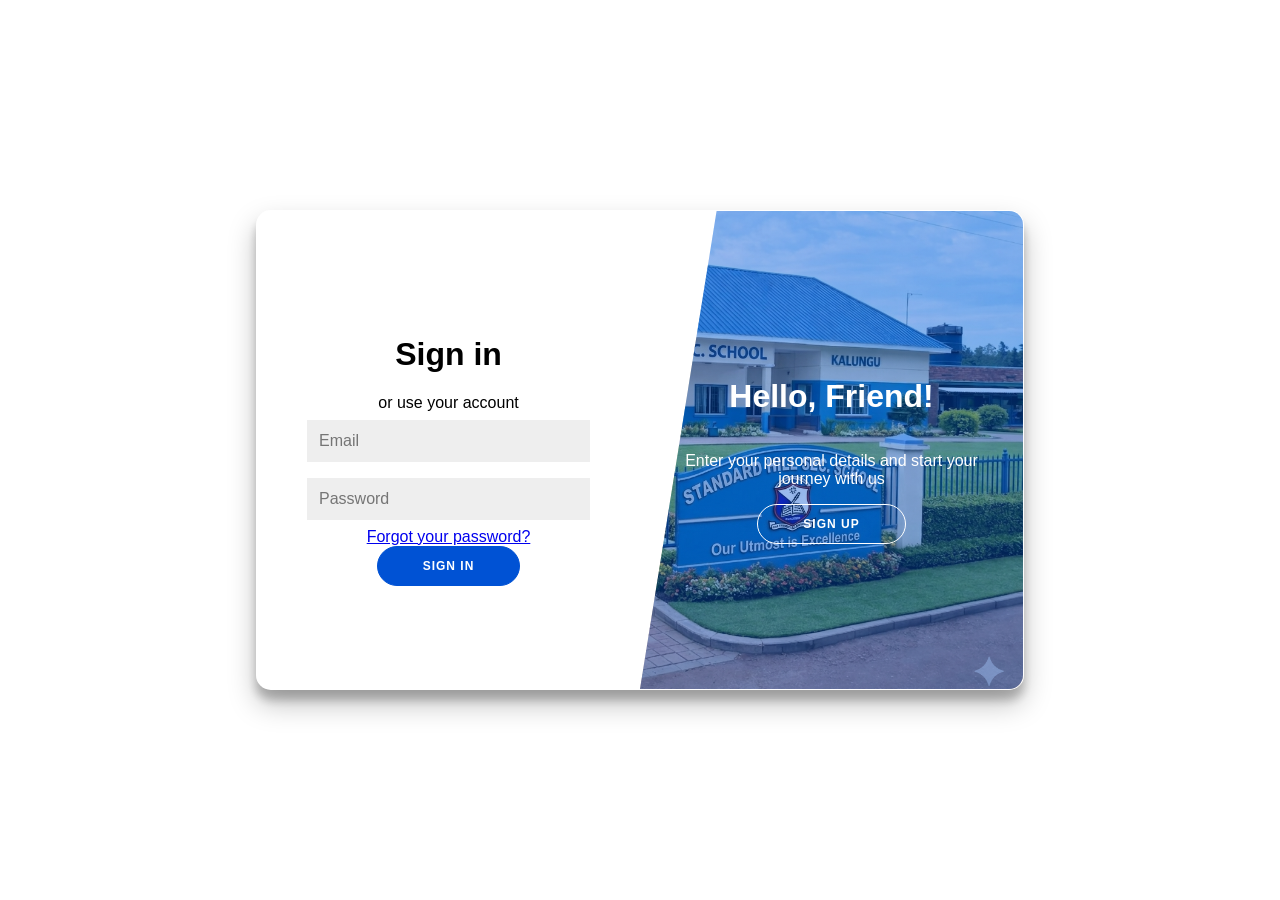
<file: index.html>
<!DOCTYPE html>
<html lang="en">
<head>
    <meta charset="UTF-8">
    <meta name="viewport" content="width=device-width, initial-scale=1.0">
    <title>Standard Hill Kalungu</title>
    <link rel="stylesheet" href="form.css">
    <script src="Login.js" defer></script>
</head>
<body>

    <div class="container" id="container">
        
        <div class="form-container sign-up-container">
            <form action="#">
                <h1>Create Account</h1>
                <div class="social-container">
                    </div>
                <span>or use your email for registration</span>
                <input type="text" placeholder="Name" />
                <input type="email" placeholder="Email" />
                <input type="password" placeholder="Password" />
                <button type="button">Sign Up</button>
            </form>
        </div>

        <div class="form-container sign-in-container">
            <form action="#">
                <h1>Sign in</h1>
                <div class="social-container">
                    </div>
                <span>or use your account</span>
                <input type="email" placeholder="Email" />
                <input type="password" placeholder="Password" />
                <a href="#">Forgot your password?</a>
                <a href="loading.html" class="button-link"><button type="button">Sign In</button></a>
            </form>
        </div>

        <div class="overlay-container">
            <div class="overlay">
                <div class="overlay-panel overlay-left">
                    <h1>Welcome Back!</h1>
                    <p>To keep connected with us please login with your personal info</p>
                    <p class="mobile-only">Already have an account? <span onclick="document.getElementById('container').classList.remove('active')">Sign In</span></p>
                    <button class="ghost" id="login">
                <a href="loading.html" ><button type="button">Sign In</button></a>
                    </button>

                </div>
                
                <div class="overlay-panel overlay-right">
                    <h1>Hello, Friend!</h1>
                    <p>Enter your personal details and start your journey with us</p>
                    <button class="ghost" id="register">Sign Up</button>
                    <p class="mobile-only">Don't have an account? <span onclick="document.getElementById('container').classList.add('active')">Sign Up</span></p>
                </div>
            </div>
        </div>

    </div>



</body>
</html>
</file>
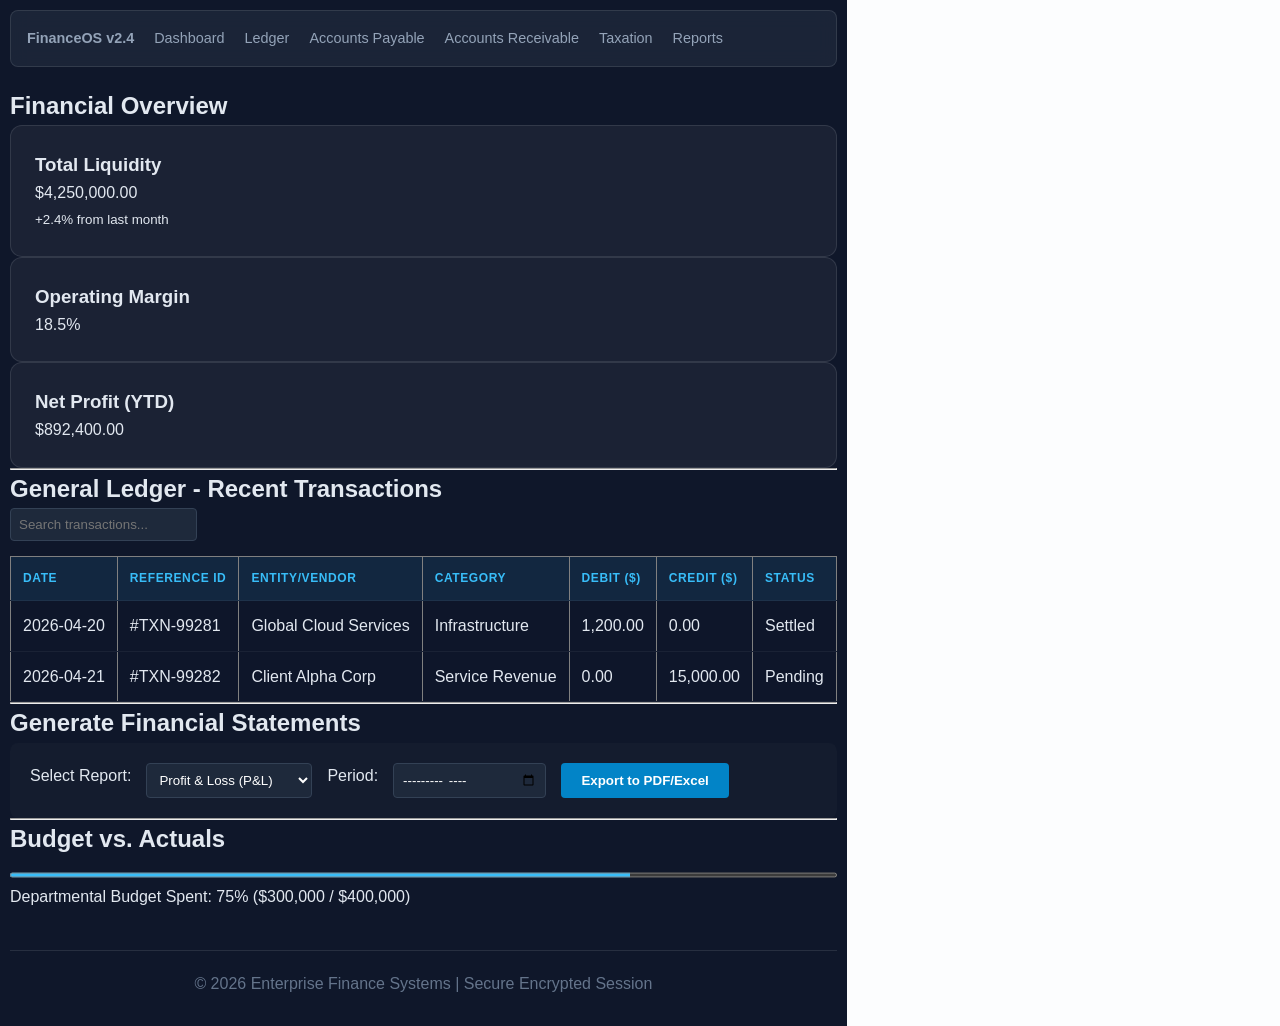
<file: finance.html>
<!DOCTYPE html>
<html lang="en">
<head>
    <meta charset="UTF-8">
    <meta name="viewport" content="width=device-width, initial-scale=1.0">
    <title>Corporate Finance Management System</title>
    <link rel="stylesheet" href="Style.css">
    <script src="Finance.js" defer></script>
</head>
<body>


<div id="finance-system">
    <header class="fin-header">
        
    <header>
        <nav>
            <ul>
                <li><strong>FinanceOS v2.4</strong></li>
                <li>Dashboard</li>
                <li>Ledger</li>
                <li>Accounts Payable</li>
                <li>Accounts Receivable</li>
                <li>Taxation</li>
                <li>Reports</li>
            </ul>
        </nav>
    </header>

    </header>
        <section id="summary-tiles">
            <h2>Financial Overview</h2>
            <div class="tile">
                <h3>Total Liquidity</h3>
                <p>$4,250,000.00</p>
                <small>+2.4% from last month</small>
            </div>
            <div class="tile">
                <h3>Operating Margin</h3>
                <p>18.5%</p>
            </div>
            <div class="tile">
                <h3>Net Profit (YTD)</h3>
                <p>$892,400.00</p>
            </div>
        </section>

        <hr>

        <section id="ledger">
            <h2>General Ledger - Recent Transactions</h2>
            <table border="1" width="100%">
                <thead>
                    <tr>
                        <th>Date</th>
                        <th>Reference ID</th>
                        <th>Entity/Vendor</th>
                        <th>Category</th>
                        <th>Debit ($)</th>
                        <th>Credit ($)</th>
                        <th>Status</th>
                    </tr>
                </thead>
                <tbody>
                    <tr>
                        <td>2026-04-20</td>
                        <td>#TXN-99281</td>
                        <td>Global Cloud Services</td>
                        <td>Infrastructure</td>
                        <td>1,200.00</td>
                        <td>0.00</td>
                        <td>Settled</td>
                    </tr>
                    <tr>
                        <td>2026-04-21</td>
                        <td>#TXN-99282</td>
                        <td>Client Alpha Corp</td>
                        <td>Service Revenue</td>
                        <td>0.00</td>
                        <td>15,000.00</td>
                        <td>Pending</td>
                    </tr>
                </tbody>
            </table>
        </section>

        <hr>

        <section id="reporting-tools">
            <h2>Generate Financial Statements</h2>
            <form>
                <label for="report-type">Select Report:</label>
                <select id="report-type">
                    <option value="pnl">Profit & Loss (P&L)</option>
                    <option value="balance-sheet">Balance Sheet</option>
                    <option value="cash-flow">Cash Flow Statement</option>
                    <option value="trial-balance">Trial Balance</option>
                </select>

                <label for="period">Period:</label>
                <input type="month" id="period" name="period">

                <button type="submit">Export to PDF/Excel</button>
            </form>
        </section>

        <hr>

        <section id="forecasting">
            <h2>Budget vs. Actuals</h2>
            <progress value="75" max="100"></progress>
            <p>Departmental Budget Spent: 75% ($300,000 / $400,000)</p>
        </section>
   </main>
   
    <footer>
        <p>&copy; 2026 Enterprise Finance Systems | Secure Encrypted Session</p>
    </footer>

</div>

</body>
</html>
</file>
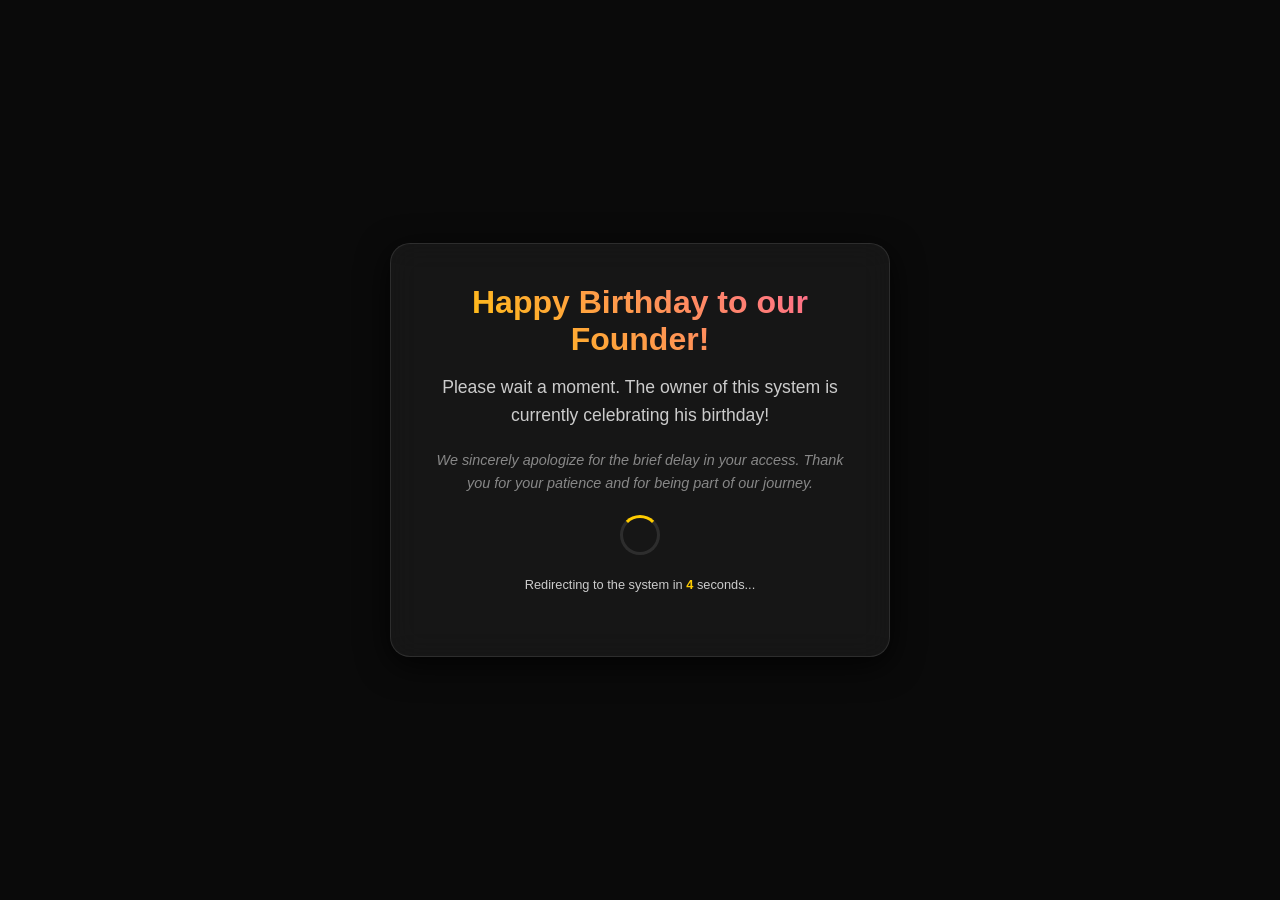
<file: Loading.html>
<!DOCTYPE html>
<html lang="en">
<head>
    <meta charset="UTF-8">
    <meta name="viewport" content="width=device-width, initial-scale=1.0">
    <title>Celebrating a Milestone</title>
    <style>
        * {
            margin: 0;
            padding: 0;
            box-sizing: border-box;
            font-family: 'Segoe UI', Tahoma, Geneva, Verdana, sans-serif;
        }

        body {
            background: #0a0a0a;
            height: 100vh;
            display: flex;
            justify-content: center;
            align-items: center;
            color: white;
            overflow: hidden;
        }

        /* Glassmorphism Card */
        .celebration-card {
            background: rgba(255, 255, 255, 0.05);
            backdrop-filter: blur(15px);
            -webkit-backdrop-filter: blur(15px);
            border: 1px solid rgba(255, 255, 255, 0.1);
            padding: 40px;
            border-radius: 20px;
            text-align: center;
            max-width: 500px;
            width: 90%;
            box-shadow: 0 8px 32px 0 rgba(0, 0, 0, 0.8);
        }

        h1 {
            font-size: 2rem;
            margin-bottom: 15px;
            background: linear-gradient(45deg, #ffcc00, #ff6699);
            -webkit-background-clip: text;
            -webkit-text-fill-color: transparent;
        }

        p {
            font-size: 1.1rem;
            line-height: 1.6;
            color: #cccccc;
            margin-bottom: 20px;
        }

        .apology {
            font-style: italic;
            font-size: 0.9rem;
            color: #888;
        }

        /* Loading Spinner */
        .loader {
            border: 3px solid rgba(255, 255, 255, 0.1);
            border-top: 3px solid #ffcc00;
            border-radius: 50%;
            width: 40px;
            height: 40px;
            animation: spin 1s linear infinite;
            margin: 20px auto;
        }

        @keyframes spin {
            0% { transform: rotate(0deg); }
            100% { transform: rotate(360deg); }
        }

        #timer {
            font-weight: bold;
            color: #ffcc00;
        }
    </style>
</head>
<body>

    <div class="celebration-card">
        <h1>Happy Birthday to our Founder!</h1>
        <p>Please wait a moment. The owner of this system is currently celebrating his birthday!</p>
        
        <p class="apology">We sincerely apologize for the brief delay in your access. Thank you for your patience and for being part of our journey.</p>
        
        <div class="loader"></div>
        
        <p style="font-size: 0.8rem;">Redirecting to the system in <span id="timer">5</span> seconds...</p>
    </div>

    <script>
        // Set the countdown time
        let timeLeft = 5;
        const timerElement = document.getElementById('timer');

        const countdown = setInterval(() => {
            timeLeft--;
            timerElement.textContent = timeLeft;

            if (timeLeft <= 0) {
                clearInterval(countdown);
                window.location.href = "index.html"; // Redirect to your main page
            }
        }, 1000);
    </script>
</body>
</html>
</file>
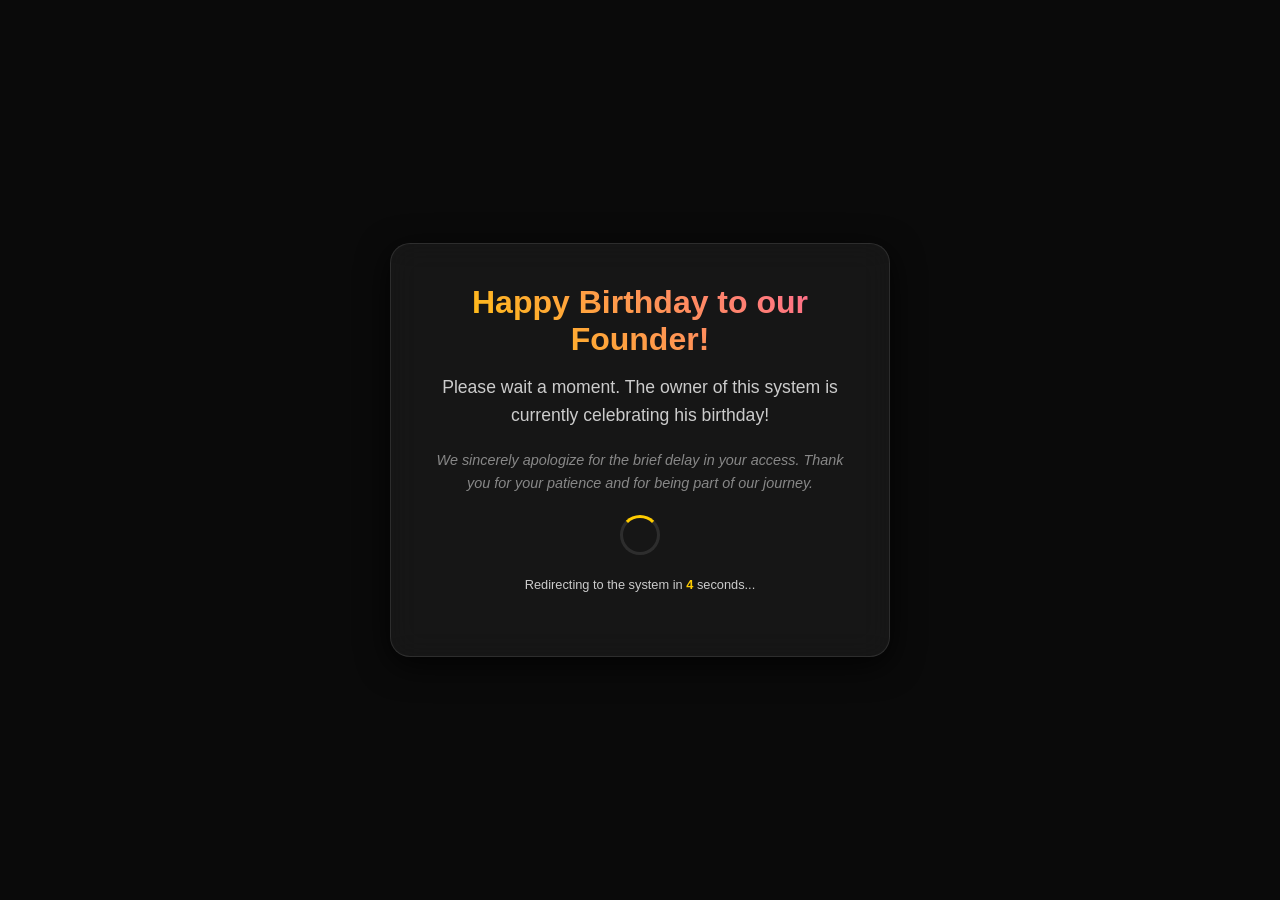
<file: loading.html>
<!DOCTYPE html>
<html lang="en">
<head>
    <meta charset="UTF-8">
    <meta name="viewport" content="width=device-width, initial-scale=1.0">
    <title>Celebrating a Milestone</title>
    <style>
        * {
            margin: 0;
            padding: 0;
            box-sizing: border-box;
            font-family: 'Segoe UI', Tahoma, Geneva, Verdana, sans-serif;
        }

        body {
            background: #0a0a0a;
            height: 100vh;
            display: flex;
            justify-content: center;
            align-items: center;
            color: white;
            overflow: hidden;
        }

        /* Glassmorphism Card */
        .celebration-card {
            background: rgba(255, 255, 255, 0.05);
            backdrop-filter: blur(15px);
            -webkit-backdrop-filter: blur(15px);
            border: 1px solid rgba(255, 255, 255, 0.1);
            padding: 40px;
            border-radius: 20px;
            text-align: center;
            max-width: 500px;
            width: 90%;
            box-shadow: 0 8px 32px 0 rgba(0, 0, 0, 0.8);
        }

        h1 {
            font-size: 2rem;
            margin-bottom: 15px;
            background: linear-gradient(45deg, #ffcc00, #ff6699);
            -webkit-background-clip: text;
            -webkit-text-fill-color: transparent;
        }

        p {
            font-size: 1.1rem;
            line-height: 1.6;
            color: #cccccc;
            margin-bottom: 20px;
        }

        .apology {
            font-style: italic;
            font-size: 0.9rem;
            color: #888;
        }

        /* Loading Spinner */
        .loader {
            border: 3px solid rgba(255, 255, 255, 0.1);
            border-top: 3px solid #ffcc00;
            border-radius: 50%;
            width: 40px;
            height: 40px;
            animation: spin 1s linear infinite;
            margin: 20px auto;
        }

        @keyframes spin {
            0% { transform: rotate(0deg); }
            100% { transform: rotate(360deg); }
        }

        #timer {
            font-weight: bold;
            color: #ffcc00;
        }
    </style>
</head>
<body>

    <div class="celebration-card">
        <h1>Happy Birthday to our Founder!</h1>
        <p>Please wait a moment. The owner of this system is currently celebrating his birthday!</p>
        
        <p class="apology">We sincerely apologize for the brief delay in your access. Thank you for your patience and for being part of our journey.</p>
        
        <div class="loader"></div>
        
        <p style="font-size: 0.8rem;">Redirecting to the system in <span id="timer">5</span> seconds...</p>
    </div>

    <script>
        // Set the countdown time
        let timeLeft = 5;
        const timerElement = document.getElementById('timer');

        const countdown = setInterval(() => {
            timeLeft--;
            timerElement.textContent = timeLeft;

            if (timeLeft <= 0) {
                clearInterval(countdown);
                window.location.href = "dashboard.html"; // Redirect to your main page
            }
        }, 1000);
    </script>
</body>
</html>
</file>
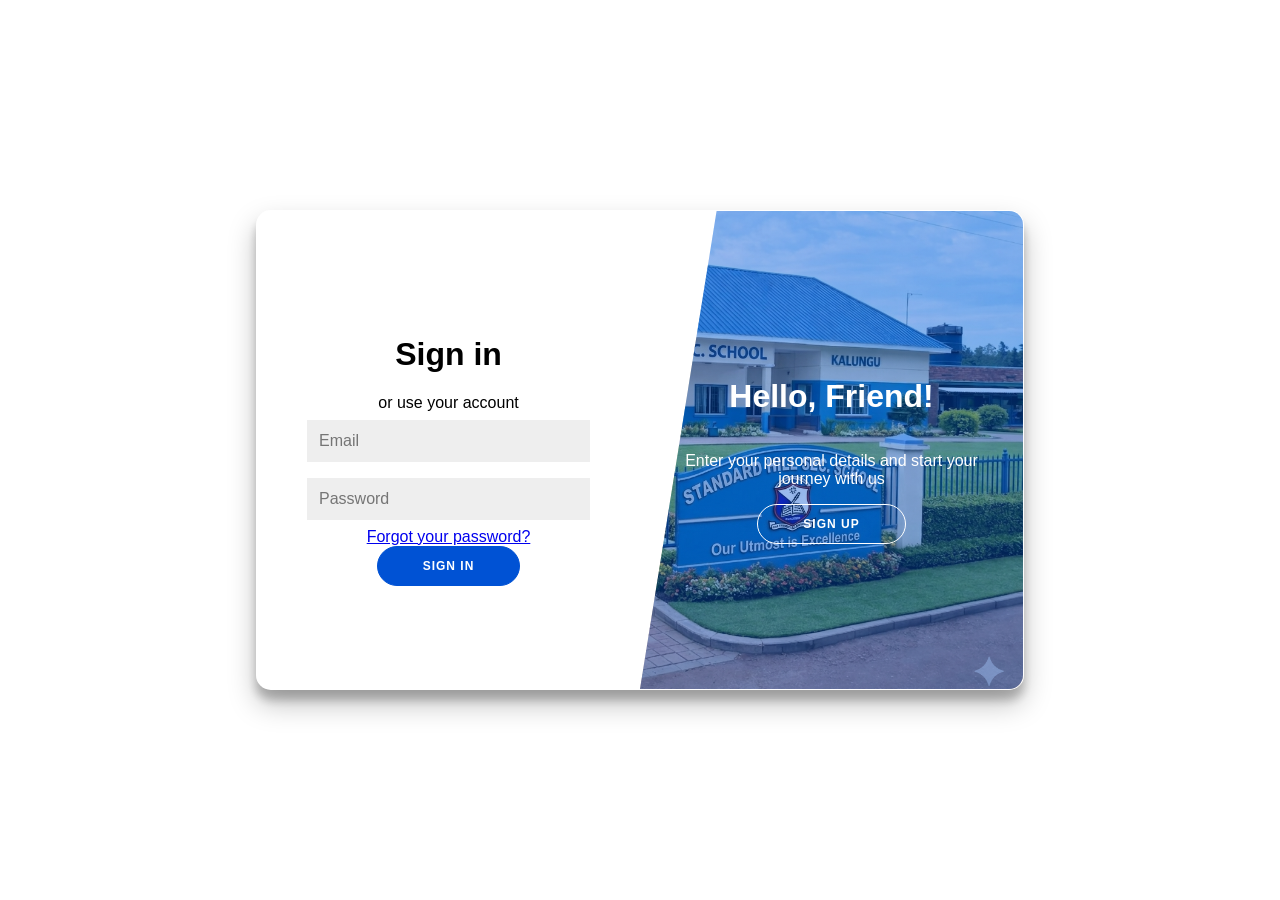
<file: Login.html>
<!DOCTYPE html>
<html lang="en">
<head>
    <meta charset="UTF-8">
    <meta name="viewport" content="width=device-width, initial-scale=1.0">
    <title>Animated Login & Register</title>
    <link rel="stylesheet" href="Form.css">
    <script src="Login.js" defer></script>
</head>
<body>

    <div class="container" id="container">
        
        <div class="form-container sign-up-container">
            <form action="#">
                <h1>Create Account</h1>
                <div class="social-container">
                    </div>
                <span>or use your email for registration</span>
                <input type="text" placeholder="Name" />
                <input type="email" placeholder="Email" />
                <input type="password" placeholder="Password" />
                <button type="button">Sign Up</button>
            </form>
        </div>

        <div class="form-container sign-in-container">
            <form action="#">
                <h1>Sign in</h1>
                <div class="social-container">
                    </div>
                <span>or use your account</span>
                <input type="email" placeholder="Email" />
                <input type="password" placeholder="Password" />
                <a href="#">Forgot your password?</a>
                <a href="Loading.html" class="button-link"><button type="button">Sign In</button></a>
            </form>
        </div>

        <div class="overlay-container">
            <div class="overlay">
                <div class="overlay-panel overlay-left">
                    <h1>Welcome Back!</h1>
                    <p>To keep connected with us please login with your personal info</p>
                    <p class="mobile-only">Already have an account? <span onclick="document.getElementById('container').classList.remove('active')">Sign In</span></p>
                    <button class="ghost" id="login">Sign In</button>
                </div>
                
                <div class="overlay-panel overlay-right">
                    <h1>Hello, Friend!</h1>
                    <p>Enter your personal details and start your journey with us</p>
                    <button class="ghost" id="register">Sign Up</button>
                    <p class="mobile-only">Don't have an account? <span onclick="document.getElementById('container').classList.add('active')">Sign Up</span></p>
                </div>
            </div>
        </div>

    </div>



</body>
</html>
</file>
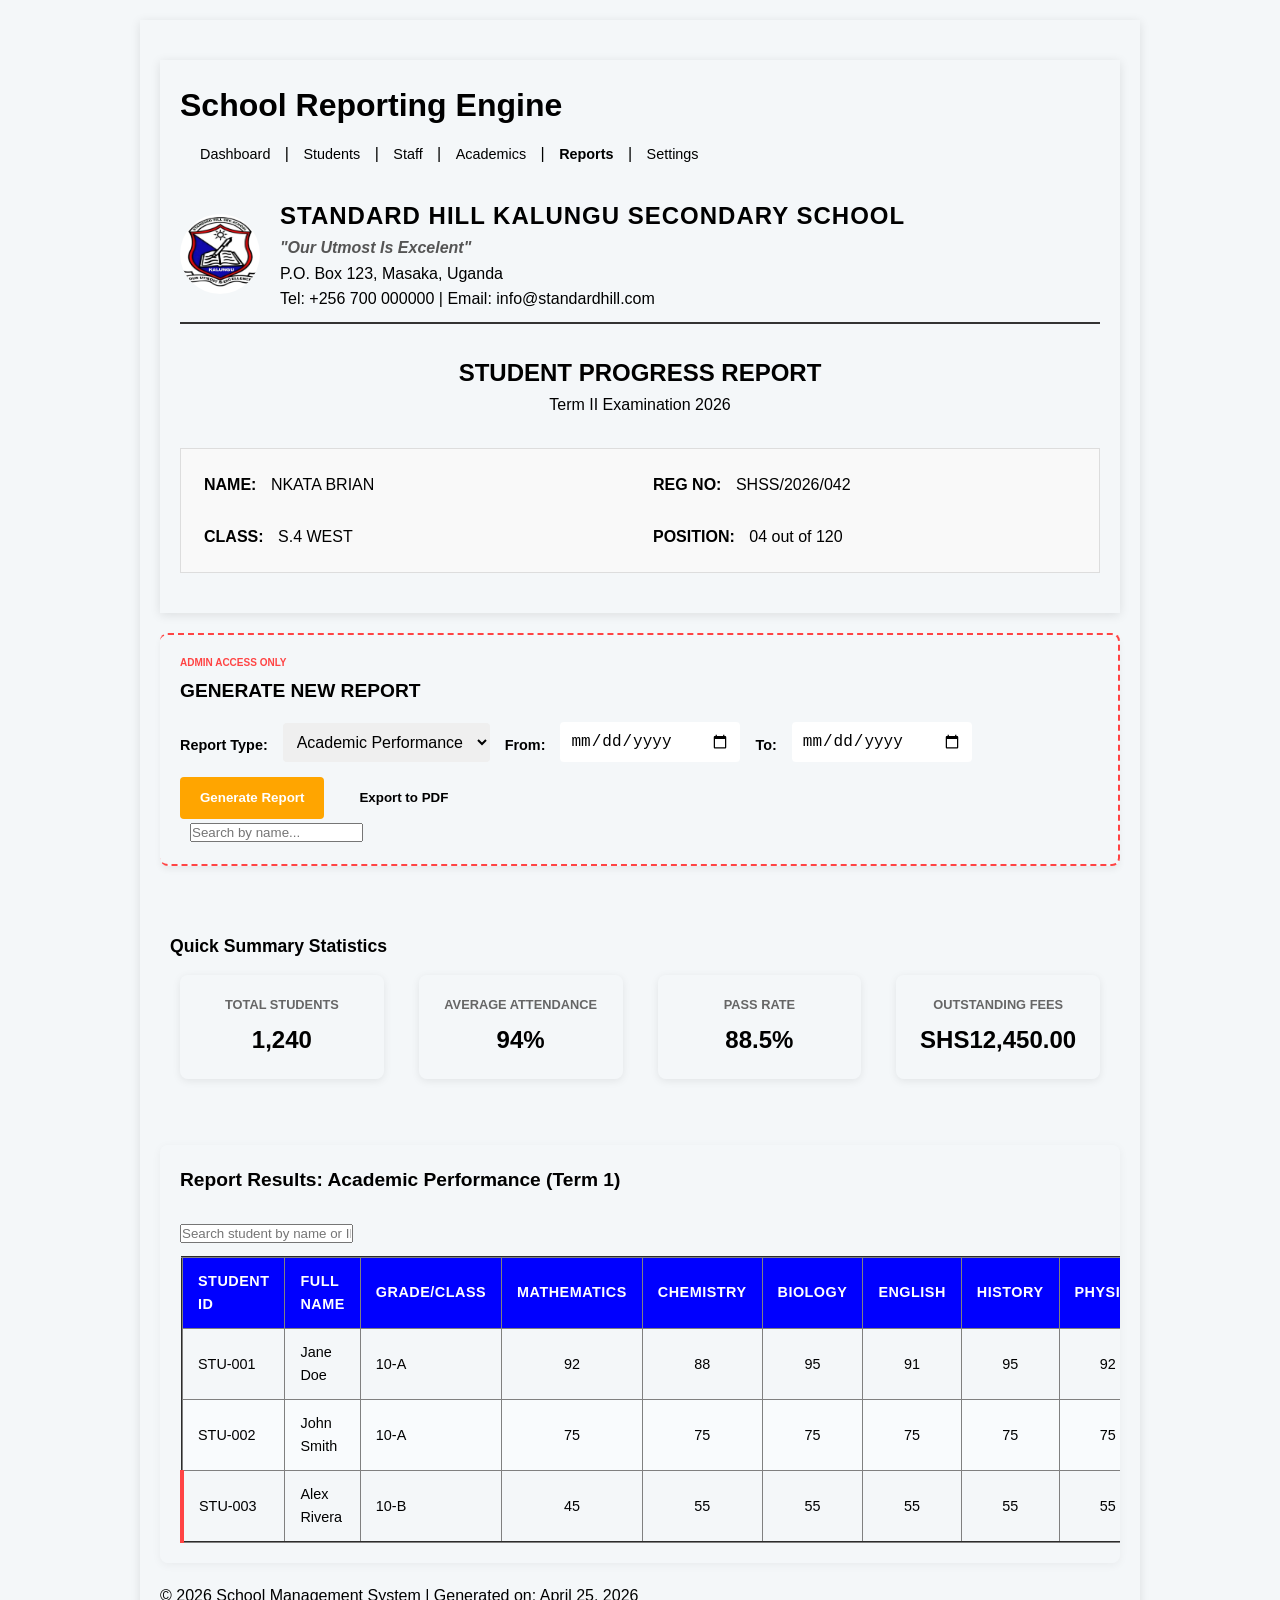
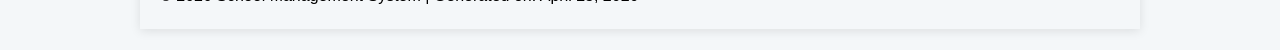
<file: report.html>
<!DOCTYPE html>
<html lang="en">
<head>
    <meta charset="UTF-8">
    <meta name="viewport" content="width=device-width, initial-scale=1.0">
    <title>School Management - Reports</title>
    <link rel="stylesheet" href="Report.css">
    <script src="Report.js" defer></script>
</head>
<body>

<header>
    <header class="report-header">

    <h1>School Reporting Engine</h1>
    <nav>
        <a href="index.html">Dashboard</a> | 
        <a href="students.html">Students</a> | 
        <a href="staff.html">Staff</a> |
        <a href="academics.html">Academics</a> |
        <a href="reports.html"><strong>Reports</strong></a> |
        <a href="settings.html">Settings</a>
    </nav>
        <div class="school-identity">

            <img src="IMG-20260418-WA0035.jpg" alt="SHSS Logo" class="report-logo">
            <div class="school-details">
                <h1>STANDARD HILL KALUNGU SECONDARY SCHOOL</h1>
                <p class="motto">"Our Utmost Is Excelent"</p>
                <p class="address">P.O. Box 123, Masaka, Uganda</p>
                <p class="contact">Tel: +256 700 000000 | Email: info@standardhill.com</p>
            </div>
        </div>
        
        <div class="report-type">
            <h2>STUDENT PROGRESS REPORT</h2>
            <p>Term II Examination 2026</p>
        </div>

        <div class="student-info-grid">
            <div class="info-item">
                <span class="label">NAME:</span>
                <span class="value">NKATA BRIAN</span>
            </div>
            <div class="info-item">
                <span class="label">REG NO:</span>
                <span class="value">SHSS/2026/042</span>
            </div>
            <div class="info-item">
                <span class="label">CLASS:</span>
                <span class="value">S.4 WEST</span>
            </div>
            <div class="info-item">
                <span class="label">POSITION:</span>
                <span class="value">04 out of 120</span>
            </div>
        </div>
    </header>


<section id="filters" class="admin-only">
    <h3>Generate New Report</h3>
        <form>
            <label for="reportType">Report Type:</label>
            <select id="reportType">
                <option value="academic">Academic Performance</option>
                <option value="attendance">Attendance Summary</option>
                <option value="finance">Fee Collection/Finance</option>
                <option value="staff">Staff Payroll</option>
            </select>

            <label for="dateFrom">From:</label>
            <input type="date" class="dataForm" id="dateFrom">

            <label for="dateTo">To:</label>
            <input type="date" class="dataForm" id="dateTo">

            <button type="submit">Generate Report</button>
            <button type="button" onclick="window.print()">Export to PDF</button>
        </form>
    </section>

    <br>


<section id="visual-summary">
    <h3>Quick Summary Statistics</h3>
    <table>
        <thead>
            <tr>
                <th>Total Students</th>
                <th>Average Attendance</th>
                <th>Pass Rate</th>
                <th>Outstanding Fees</th>
            </tr>
        </thead>
        <tbody>
            <tr>
                <td data-label="Total Students">1,240</td>
                <td data-label="Average Attendance">94%</td>
                <td data-label="Pass Rate">88.5%</td>
                <td data-label="Outstanding Fees">Shs12,450.00</td>
            </tr>
        </tbody>
    </table>
</section>

    <br>

    <section id="report-results">
        <h3>Report Results: Academic Performance (Term 1)</h3>
        <table border="2" width="100%" cellpadding="19">
            <thead style="background-color: blue;">
                <tr>
                    <th>Student ID</th>
                    <th>Full Name</th>
                    <th>Grade/Class</th>
                    <th>Mathematics</th>
                    <th>Chemistry</th>
                    <th>Biology</th>
                    <th>English</th>
                    <th>History</th>
                    <th>Physics</th>
                    <th>Fine Art</th>
                    <th>Entreprenueship</th>
                    <th>Geography</th>
                    <th>Luganda</th>
                    <th>CRE/Islam</th>
                    <th>Agriculture</th>
                    <th>Computer</th>
                    <th>Kiswahili</th>
                    <th>Position</th>
                    <th>Status</th>
                </tr>
            </thead>
            <tbody>
                <tr>
                    <td>STU-001</td>
                    <td>Jane Doe</td>
                    <td>10-A</td>
                    <td>92</td>
                    <td>88</td>
                    <td>95</td>
                    <td>91</td>
                    <td>95</td>
                    <td>92</td>
                    <td>72</td>
                    <th></th>
                    <td>65</td>
                    <th></th>
                    <td>87</td>
                    <td>90</td>
                    <td>90</td>
                    <th></th>
                    <td>75</td>
                    <td style="color: green;">Honors</td>
                </tr>
                <tr>
                    <td>STU-002</td>
                    <td>John Smith</td>
                    <td>10-A</td>
                    <td>75</td>
                    <td>75</td>
                    <td>75</td>
                    <td>75</td>
                    <td>75</td>
                    <td>75</td>
                    <td>75</td>
                    <td>75</td>
                    <td>75</td>
                    <td>75</td>
                    <td>75</td>
                    <td>75</td>
                    <td>82</td>
                    <td>70</td>
                    <td>2.8</td>
                    <td>Pass</td>
                </tr>
                <tr>
                    <td>STU-003</td>
                    <td>Alex Rivera</td>
                    <td>10-B</td>
                    <td>45</td>
                    <td>55</td>
                    <td>55</td>
                    <td>55</td>
                    <td>55</td>
                    <td>55</td>
                    <td>55</td>
                    <td>55</td>
                    <td>55</td>
                    <td>40</td>
                    <td>40</td>
                    <td>40</td>
                    <td>40</td>
                    <td>40</td>
                    <td>1.2</td>
                    <td style="color: red;">Review Required</td>
                </tr>
            </tbody>
        </table>
    </section>

    <footer>
        <p>&copy; 2026 School Management System | Generated on: April 25, 2026</p>
    </footer>

</body>
</html>
</file>
<file: form.css>
/* --- Global Styles --- */
* { box-sizing: border-box; }

body {
    background: #fff; /* Dark background to make the forms pop */
    display: flex;
    justify-content: center;
    align-items: center;
    height: 100vh;
    margin: 0;
    font-family: 'Segoe UI', Tahoma, Geneva, Verdana, sans-serif;
}

/* --- Main Container --- */
.container {
    background-color: #fff;
    border-radius: 15px;
    box-shadow: 0 14px 28px rgba(0,0,0,0.25), 0 10px 10px rgba(0,0,0,0.22);
    position: relative;
    overflow: hidden;
    width: 768px;
    max-width: 100%;
    min-height: 480px;
}

/* --- Form Containers --- */
.form-container {
    position: absolute;
    top: 0;
    height: 100%;
    transition: all 0.6s ease-in-out;
}

.sign-in-container {
    left: 0;
    width: 50%;
    z-index: 2;
}

.sign-up-container {
    left: 0;
    width: 50%;
    opacity: 0;
    z-index: 1;
}

/* When Active: Slide the Forms */
.container.active .sign-in-container {
    transform: translateX(100%);
}

.container.active .sign-up-container {
    transform: translateX(100%);
    opacity: 1;
    z-index: 5;
    animation: show 0.6s;
}

@keyframes show {
    0%, 49.99% { opacity: 0; z-index: 1; }
    50%, 100% { opacity: 1; z-index: 5; }
}

/* --- The Sliding Overlay --- */
.overlay-container {
    position: absolute;
    top: 0;
    left: 50%;
    width: 50%;
    height: 100%;
    overflow: hidden;
    /* Smooth Cubic-Bezier Transition */
    transition: transform 0.6s cubic-bezier(0.68, -0.55, 0.265, 1.55);
    z-index: 100;
}

.container.active .overlay-container {
    transform: translateX(-100%);
}

.overlay {
    /* Diagonal Gradient Split */
    background: linear-gradient(135deg, #0052D4 0%, #0052D4 48%, #ffffff 52%, #ffffff 100%);
    background-repeat: no-repeat;
    background-size: 200% 100%; /* Important for sliding the gradient */
    background-position: 0 0;
    color: #FFFFFF;
    position: relative;
    left: -100%;
    height: 100%;
    width: 200%;
    transform: translateX(0);
    transition: transform 0.6s cubic-bezier(0.68, -0.55, 0.265, 1.55), background-position 0.6s ease;
}

.container.active .overlay {
    transform: translateX(50%);
    background-position: 100% 0; /* Shifts the diagonal color to the other side */
}

/* --- Panels inside the Overlay --- */
.overlay-panel {
    position: absolute;
    display: flex;
    align-items: center;
    justify-content: center;
    flex-direction: column;
    padding: 0 40px;
    text-align: center;
    top: 0;
    height: 100%;
    width: 50%;
    transition: transform 0.6s cubic-bezier(0.68, -0.55, 0.265, 1.55);
}

.overlay-left {
    transform: translateX(-20%);
    color: #fff; /* Dark blue text for the white diagonal side */
}

.container.active .overlay-left {
    transform: translateX(0);
}

.overlay-right {
    right: 0;
    transform: translateX(0);
    color: #fff; /* White text for the blue side */
}

.container.active .overlay-right {
    transform: translateX(20%);
}

/* --- Buttons & Inputs --- */
button {
    border-radius: 20px;
    border: 1px solid #0052D4;
    background-color: #0052D4;
    color: #FFFFFF;
    font-size: 12px;
    font-weight: bold;
    padding: 12px 45px;
    letter-spacing: 1px;
    text-transform: uppercase;
    cursor: pointer;
    transition: transform 80ms ease-in;
}

button:active { transform: scale(0.95); }

button.ghost {
    background-color: transparent;
    border-color: #FFFFFF;
}

.overlay-left button.ghost {
    border-color: #0052D4;
    color: #fff;
}

form {
    background-color: #FFFFFF;
    display: flex;
    align-items: center;
    justify-content: center;
    flex-direction: column;
    padding: 0 50px;
    height: 100%;
    text-align: center;
}

input {
    background-color: #eee;
    border: none;
    padding: 12px 15px;
    margin: 8px 0;
    width: 100%;
}



/* --- Responsive Container --- */
.container {
    background-color: rgba(255, 255, 255, 0.05);
    backdrop-filter: blur(15px);
    border: 1px solid rgba(255, 255, 255, 0.2);
    border-radius: 15px;
    position: relative;
    overflow: hidden;
    width: 100%;
    max-width: 768px; /* Desktop width */
    min-height: 480px;
    margin: 20px; /* Space around container on mobile */
    display: flex;
}

/* --- Responsive Adjustments for Tablets & Phones --- */
@media (max-width: 768px) {
    .container {
        width: 95%;
        min-height: 550px;
        flex-direction: column; /* Stack elements if needed */
    }

    /* Hide the sliding overlay on very small screens or simplify it */
    .overlay-container {
        display: none; /* Simplest mobile fix: hide the decorative slider */
    }

    .form-container {
        width: 100% !important;
        position: relative;
        transform: none !important;
    }

    /* Toggle visibility via opacity instead of sliding on mobile */
    .sign-up-container {
        display: none;
    }

    .container.active .sign-up-container {
        display: flex;
        opacity: 1;
    }

    .container.active .sign-in-container {
        display: none;
    }
}

/* --- Smooth Scaling for Inputs --- */
input {
    width: 100%;
    padding: 12px;
    font-size: 16px; /* Prevents iOS zoom-on-focus */
}

/* --- The sliding logic (Desktop only) --- */
@media (min-width: 769px) {
    .overlay-container {
        display: block;
    }
}




/* --- Responsive Container --- */
.container {
    background-color: rgba(255, 255, 255, 0.05);
    backdrop-filter: blur(15px);
    border: 1px solid rgba(255, 255, 255, 0.2);
    border-radius: 15px;
    position: relative;
    overflow: hidden;
    width: 100%;
    max-width: 768px; /* Desktop width */
    min-height: 480px;
    margin: 20px; /* Space around container on mobile */
    display: flex;
}

/* --- Responsive Adjustments for Tablets & Phones --- */
@media (max-width: 768px) {
    .container {
        width: 95%;
        min-height: 550px;
        flex-direction: column; /* Stack elements if needed */
    }

    /* Hide the sliding overlay on very small screens or simplify it */
    .overlay-container {
        display: none; /* Simplest mobile fix: hide the decorative slider */
    }

    .form-container {
        width: 100% !important;
        position: relative;
        transform: none !important;
    }

    /* Toggle visibility via opacity instead of sliding on mobile */
    .sign-up-container {
        display: none;
    }

    .container.active .sign-up-container {
        display: flex;
        opacity: 1;
    }

    .container.active .sign-in-container {
        display: none;
    }
}

/* --- Smooth Scaling for Inputs --- */
input {
    width: 100%;
    padding: 12px;
    font-size: 16px; /* Prevents iOS zoom-on-focus */
}

/* --- The sliding logic (Desktop only) --- */
@media (min-width: 769px) {
    .overlay-container {
        display: block;
    }
}

.mobile-only {
    display: none;
    color: #fff;
    cursor: pointer;
    margin-top: 15px;
}

@media (max-width: 768px) {
    .mobile-only {
        display: block;
    }
}

/* --- MOBILE RESPONSIVE FIX --- */
@media (max-width: 768px) {
    .container {
        width: 90%;
        min-height: 500px;
        height: auto;
        padding-bottom: 20px;
    }

    /* 1. Hide the sliding overlay entirely on mobile */
    .overlay-container {
        display: none;
    }

    /* 2. Reset the form containers to take up the full width */
    .form-container {
        width: 100%;
        height: 100%;
        position: absolute;
        top: 0;
        left: 0;
        opacity: 0;
        pointer-events: none; /* Prevents clicking hidden forms */
        transition: opacity 0.4s ease-in-out;
    }

    /* 3. Show the correct form based on the .active class */
    /* When NOT active: Show Sign-In */
    .sign-in-container {
        opacity: 1;
        pointer-events: all;
        z-index: 5;
    }

    /* When active: Show Sign-Up */
    .container.active .sign-up-container {
        opacity: 1;
        pointer-events: all;
        z-index: 5;
        transform: none; /* Remove horizontal slide */
    }

    /* Hide the Sign-In when Sign-Up is active */
    .container.active .sign-in-container {
        opacity: 0;
        pointer-events: none;
    }

    /* 4. Adjust the form padding for smaller screens */
    form {
        padding: 0 20px;
    }
}


.overlay {
    /* Replace the URL with your actual image path */
    background: linear-gradient(rgba(0, 82, 212, 0.4), rgba(0, 82, 212, 0.4)), 
                url('SHK.png'); 
    background-size: cover;
    background-position: center;
    color: #FFFFFF;
    position: relative;
    left: -100%;
    height: 100%;
    width: 200%;
    transform: translateX(0);
    transition: transform 0.6s cubic-bezier(0.68, -0.55, 0.265, 1.55);
}

/* The "Diagonal" effect using Clip-Path */
.overlay-container {
    position: absolute;
    top: 0;
    left: 50%;
    width: 50%;
    height: 100%;
    overflow: hidden;
    transition: transform 0.6s cubic-bezier(0.68, -0.55, 0.265, 1.55);
    z-index: 100;
    /* This creates the diagonal shape for the image container */
    clip-path: polygon(20% 0, 100% 0, 100% 100%, 0% 100%);
}

.container.active .overlay-container {
    transform: translateX(-100%);
    /* Flips the diagonal angle when sliding to the other side */
    clip-path: polygon(0 0, 80% 0, 100% 100%, 0% 100%);
}


.button-link {
    color:#fff;
}
</file>
<file: Style.css>
:root {
    --shss-blue: #004aad; /* Professional Royal Blue */
    --shss-light-blue: #e6effc;
    --white: #ffffff;
    --text-dark: #1a2b4b;
    --text-light: #5a7194;
    --border-gray: #e1e8f0;
}

* { margin: 0; padding: 0; box-sizing: border-box; font-family: 'Inter', sans-serif; }

body {
    background-color: #f4f7fa;
    display: flex;
    min-height: 100vh;
    
}

/* Sidebar */
.sidebar {
    width: 260px;
    background-color: var(--shss-blue);
    color: var(--white);
    padding: 2rem 1.5rem;
    display: flex;
    flex-direction: column;
    position: fixed;
    height: 100vh;
}

.sidebar-header {
    display: flex;
    align-items: center;
    gap: 10px;
    margin-bottom: 3rem;
}

.school-logo { width: 40px; filter: brightness(0) invert(1); }

.nav-links { list-style: none; flex-grow: 1; }
.nav-links li { margin-bottom: 0.8rem; }
.nav-links a {
    color: rgba(255, 255, 255, 0.8);
    text-decoration: none;
    display: flex;
    align-items: center;
    padding: 12px 15px;
    border-radius: 8px;
    transition: 0.3s;
}

.nav-links a i { margin-right: 12px; font-size: 1.1rem; }
.nav-links a:hover, .nav-links a.active {
    background-color: rgba(255, 255, 255, 0.15);
    color: var(--white);
}

/* Main Content */
.main-content { margin-left: 260px; width: 100%; padding: 2.5rem; }

.dashboard-header {
    display: flex;
    justify-content: space-between;
    align-items: center;
    margin-bottom: 3rem;
}

.user-welcome h1 { color: var(--text-dark); font-size: 1.8rem; }
.user-welcome p { color: var(--text-light); }

.term-badge {
    background: var(--shss-light-blue);
    color: var(--shss-blue);
    padding: 8px 16px;
    border-radius: 20px;
    font-weight: 600;
    font-size: 0.85rem;
}

/* Cards */
.content-grid {
    display: grid;
    grid-template-columns: repeat(auto-fit, minmax(300px, 1fr));
    gap: 2rem;
}

.card {
    background: var(--white);
    padding: 1.5rem;
    border-radius: 12px;
    box-shadow: 0 4px 12px rgba(0, 0, 0, 0.05);
    border: 1px solid var(--border-gray);
}

.card-blue {
    background: var(--shss-blue);
    color: var(--white);
}

.card-title {
    display: flex;
    justify-content: space-between;
    margin-bottom: 1.5rem;
    color: var(--text-dark);
}

.card-blue .card-title { color: var(--white); }

.amount { font-size: 1.8rem; margin: 10px 0; }

.btn-white {
    width: 100%;
    padding: 10px;
    border: none;
    background: var(--white);
    color: var(--shss-blue);
    font-weight: bold;
    border-radius: 6px;
    cursor: pointer;
    margin-top: 10px;
}

/* Tables & Lists */
.simple-table { width: 100%; border-collapse: collapse; }
.simple-table td { padding: 10px 0; border-bottom: 1px solid var(--border-gray); font-size: 0.9rem; }
.view-more { display: block; margin-top: 15px; color: var(--shss-blue); font-weight: 600; text-decoration: none; }

.notice-box {
    padding: 10px 0;
    border-bottom: 1px solid var(--border-gray);
}
.notice-box small { color: var(--shss-blue); font-weight: bold; }



/* --- Base Mobile-First Changes --- */

/* 1. Hide the checkbox and mobile button by default (for desktop) */
#nav-toggle {
    display: none;
}

.mobile-menu-btn {
    display: none;
    position: fixed;
    top: 20px;
    right: 20px;
    z-index: 1001;
    background: var(--shss-blue);
    color: white;
    padding: 10px 15px;
    border-radius: 8px;
    cursor: pointer;
}

/* 2. Responsive Grid for Cards */
.content-grid {
    display: grid;
    grid-template-columns: repeat(auto-fit, minmax(280px, 1fr)); /* Automatically fits screen */
    gap: 1.5rem;
}

/* --- Media Query for Mobile (Phones) --- */
@media screen and (max-width: 768px) {
    .sidebar {
        left: -260px; /* Hide sidebar off-screen */
        transition: all 0.3s ease;
        z-index: 1000;
    }

    .main-content {
        margin-left: 0; /* Content takes full width */
        padding: 1.5rem;
        padding-top: 5rem; /* Space for the mobile button */
    }

    .mobile-menu-btn {
        display: block; /* Show menu button on mobile */
    }

    /* When checkbox is checked, slide sidebar in */
    #nav-toggle:checked ~ .sidebar {
        left: 0;
    }

    .dashboard-header {
        flex-direction: column;
        align-items: flex-start;
        gap: 15px;
    }

    .header-actions {
        width: 100%;
        justify-content: space-between;
    }

    .card {
        padding: 1rem;
    }
}

/* --- Media Query for Tablets --- */
@media screen and (min-width: 769px) and (max-width: 1024px) {
    .sidebar {
        width: 80px; /* Compact sidebar */
    }
    
    .sidebar span, .sidebar h2 {
        display: none; /* Hide text, show only icons */
    }

    .main-content {
        margin-left: 80px;
    }
}



/* --- Base Mobile-First Changes --- */

/* 1. Hide the checkbox and mobile button by default (for desktop) */
#nav-toggle {
    display: none;
}

.mobile-menu-btn {
    display: none;
    position: fixed;
    top: 20px;
    right: 20px;
    z-index: 1001;
    background: var(--shss-blue);
    color: white;
    padding: 10px 15px;
    border-radius: 8px;
    cursor: pointer;
}

/* 2. Responsive Grid for Cards */
.content-grid {
    display: grid;
    grid-template-columns: repeat(auto-fit, minmax(280px, 1fr)); /* Automatically fits screen */
    gap: 1.5rem;
}

/* --- Media Query for Mobile (Phones) --- */
@media screen and (max-width: 768px) {
    .sidebar {
        left: -260px; /* Hide sidebar off-screen */
        transition: all 0.3s ease;
        z-index: 1000;
    }

    .main-content {
        margin-left: 0; /* Content takes full width */
        padding: 1.5rem;
        padding-top: 5rem; /* Space for the mobile button */
    }

    .mobile-menu-btn {
        display: block; /* Show menu button on mobile */
    }

    /* When checkbox is checked, slide sidebar in */
    #nav-toggle:checked ~ .sidebar {
        left: 0;
    }

    .dashboard-header {
        flex-direction: column;
        align-items: flex-start;
        gap: 15px;
    }

    .header-actions {
        width: 100%;
        justify-content: space-between;
    }

    .card {
        padding: 1rem;
    }
}

/* --- Media Query for Tablets --- */
@media screen and (min-width: 769px) and (max-width: 1024px) {
    .sidebar {
        width: 80px; /* Compact sidebar */
    }
    
    .sidebar span, .sidebar h2 {
        display: none; /* Hide text, show only icons */
    }

    .main-content {
        margin-left: 80px;
    }
}


/* --- Root Variables for easy theme control --- */
:root {
    --shss-blue: #004aad;         /* Standard Hill Royal Blue */
    --shss-hover-blue: #003580;   /* Darker Blue for hover states */
    --shss-light-blue: #eef4ff;   /* Soft blue for backgrounds */
    --white: #ffffff;
    --text-dark: #1e293b;
    --text-muted: #64748b;
    --card-shadow: 0 10px 25px rgba(0, 74, 173, 0.1);
}

/* --- Global Reset --- */
* {
    margin: 0;
    padding: 0;
    box-sizing: border-box;
}

body {
    font-family: 'Poppins', sans-serif;
    background-color: #fcfdfe; /* Almost white */
    color: var(--text-dark);
}

/* --- Hero Section --- */
.hero {
    background-color: var(--shss-blue);
    background-image: linear-gradient(135deg, var(--shss-blue) 0%, #002d6a 100%);
    color: var(--white);
    padding: 80px 20px;
    text-align: center;
}

.hero h1 {
    font-size: 2.5rem;
    font-weight: 600;
    margin-bottom: 10px;
}

.hero p {
    opacity: 0.9;
    font-weight: 300;
}

/* --- Container & Controls --- */
.container {
    max-width: 1200px;
    margin: -40px auto 40px; /* Pulls controls slightly into the hero */
    padding: 0 20px;
}

.controls {
    background: var(--white);
    padding: 25px;
    border-radius: 15px;
    box-shadow: var(--card-shadow);
    display: flex;
    flex-direction: column;
    gap: 20px;
    margin-bottom: 40px;
}

.search-bar {
    width: 100%;
    padding: 15px 25px;
    border: 2px solid var(--shss-light-blue);
    border-radius: 10px;
    font-family: inherit;
    font-size: 1rem;
    transition: border-color 0.3s ease;
}

.search-bar:focus {
    outline: none;
    border-color: var(--shss-blue);
}

/* --- Filter Buttons --- */
.filters {
    display: flex;
    flex-wrap: wrap;
    gap: 10px;
}

.filter-btn {
    background: var(--white);
    border: 1px solid var(--shss-blue);
    color: var(--shss-blue);
    padding: 8px 18px;
    border-radius: 6px;
    cursor: pointer;
    font-weight: 500;
    transition: 0.3s;
}

.filter-btn.active, .filter-btn:hover {
    background: var(--shss-blue);
    color: var(--white);
}

/* --- Teacher Grid (The "Portable" Layout) --- */
.teacher-grid {
    display: grid;
    grid-template-columns: repeat(auto-fill, minmax(300px, 1fr));
    gap: 30px;
}

/* --- Teacher Card --- */
.teacher-card {
    background: var(--white);
    border: 1px solid #e2e8f0;
    border-radius: 16px;
    padding: 30px;
    text-align: center;
    transition: transform 0.3s ease, box-shadow 0.3s ease;
    box-shadow: 0 4px 6px rgba(0, 0, 0, 0.02);
}

.teacher-card:hover {
    transform: translateY(-8px);
    box-shadow: var(--card-shadow);
    border-color: var(--shss-light-blue);
}

.profile-img {
    width: 110px;
    height: 110px;
    border-radius: 50%;
    border: 4px solid var(--shss-light-blue);
    margin-bottom: 10px;
}

.dept-tag {
    display: inline-block;
    background: var(--shss-light-blue);
    color: var(--shss-blue);
    font-size: 0.75rem;
    font-weight: 700;
    padding: 5px 12px;
    border-radius: 20px;
    text-transform: uppercase;
    letter-spacing: 0.5px;
    margin-bottom: 15px;
}

.teacher-name {
    font-size: 1.25rem;
    color: var(--shss-blue);
    margin-bottom: 5px;
}

.teacher-role {
    font-size: 0.9rem;
    color: var(--text-muted);
    margin-bottom: 15px;
}

.philosophy {
    font-size: 0.85rem;
    color: var(--text-dark);
    font-style: italic;
    margin-bottom: 20px;
    min-height: 40px; /* Keeps cards uniform */
}

/* --- Stats Row --- */
.stats {
    display: flex;
    justify-content: space-between;
    padding: 15px 0;
    border-top: 1px solid #f1f5f9;
    margin-bottom: 20px;
    font-size: 0.85rem;
}

.stats strong {
    color: var(--shss-blue);
}

/* --- Contact Button --- */
.contact-btn {
    display: block;
    background-color: var(--shss-blue);
    color: var(--white);
    text-decoration: none;
    padding: 12px;
    border-radius: 8px;
    font-weight: 600;
    transition: background 0.3s;
}

.contact-btn:hover {
    background-color: var(--shss-hover-blue);
}

/* --- Mobile Responsive Rules --- */
@media (max-width: 768px) {
    .hero {
        padding: 60px 20px;
    }
    
    .hero h1 {
        font-size: 1.8rem;
    }

    .container {
        margin-top: -20px;
    }

    .teacher-grid {
        grid-template-columns: 1fr; /* One card per row on small phones */
    }
}


.hero {
    position: relative;
    height: 500px; /* Increased height for impact */
    display: flex;
    align-items: center;
    justify-content: center;
    text-align: center;
    color: var(--white);
    /* Replace 'school-gate.jpg' with your actual image path */
    background: url('Assets/Image/SHK.png') center/cover no-repeat;
    overflow: hidden;
}

/* The dark blue tint overlay */
.hero-overlay {
    position: absolute;
    top: 0;
    left: 0;
    width: 100%;
    height: 100%;
    background: linear-gradient(
        to right, 
        rgba(0, 74, 173, 0.85), 
        rgba(0, 45, 106, 0.7)
    );
    z-index: 1;
}

.hero-content {
    position: relative;
    z-index: 2;
    max-width: 800px;
    padding: 0 20px;
}

.breadcrumb {
    font-size: 0.85rem;
    text-transform: uppercase;
    letter-spacing: 2px;
    margin-bottom: 20px;
    opacity: 0.8;
}

.breadcrumb .active {
    color: #00d2ff; /* A lighter blue accent */
    font-weight: bold;
}

.hero h1 {
    font-size: clamp(2rem, 5vw, 3.5rem); /* Scales based on screen size */
    font-weight: 700;
    line-height: 1.2;
    margin-bottom: 20px;
    text-shadow: 2px 2px 4px rgba(0,0,0,0.3);
}

.hero p {
    font-size: 1.1rem;
    margin-bottom: 30px;
    max-width: 600px;
    margin-left: auto;
    margin-right: auto;
    opacity: 0.9;
}

/* Hero Buttons */
.hero-btns {
    display: flex;
    gap: 15px;
    justify-content: center;
}

.btn-primary {
    background: var(--white);
    color: var(--shss-blue);
    padding: 12px 28px;
    border-radius: 5px;
    text-decoration: none;
    font-weight: 600;
    transition: 0.3s;
}

.btn-primary:hover {
    background: var(--shss-light-blue);
    transform: translateY(-3px);
}

.btn-outline {
    border: 2px solid var(--white);
    color: var(--white);
    padding: 10px 28px;
    border-radius: 5px;
    text-decoration: none;
    font-weight: 600;
    transition: 0.3s;
}

.btn-outline:hover {
    background: rgba(255, 255, 255, 0.1);
}

/* Mobile Adjustments */
@media (max-width: 768px) {
    .hero { height: 400px; }
    .hero-btns { flex-direction: column; align-items: center; }
    .btn-primary, .btn-outline { width: 80%; }
}




/* Section Styling */
.faculty-section {
    padding: 80px 0;
    background-color: #ffffff; /* Keeping it clean and white */
}

.section-intro {
    text-align: center;
    margin-bottom: 50px;
}

.sub-title {
    color: #004aad; /* Shss Blue */
    text-transform: uppercase;
    font-weight: 700;
    letter-spacing: 2px;
    font-size: 0.8rem;
    display: block;
    margin-bottom: 10px;
}

.main-title {
    font-size: 2.5rem;
    color: #1a2b4b;
    margin-bottom: 15px;
}

.title-underline {
    width: 60px;
    height: 4px;
    background: #004aad;
    margin: 0 auto;
    border-radius: 2px;
}

/* Updated Card Header to hold Image and Tag */
.card-header {
    position: relative;
    margin-bottom: 20px;
}

.card-header .dept-tag {
    position: absolute;
    bottom: -10px;
    left: 50%;
    transform: translateX(-50%);
    white-space: nowrap;
    box-shadow: 0 4px 10px rgba(0, 74, 173, 0.2);
}




/* --- Namespaced Container --- */
#finance-system {
    background-color: #0f172a;
    color: #e2e8f0;
    font-family: 'Segoe UI', system-ui, -apple-system, sans-serif;
    padding: 10px;
    line-height: 1.6;
}

/* --- Header & Nav (Isolated) --- */
#finance-system .fin-header {
    background: rgba(30, 41, 59, 0.8);
    backdrop-filter: blur(10px);
    padding: 1rem;
    border-radius: 8px;
    margin-bottom: 20px;
    border: 1px solid rgba(255, 255, 255, 0.1);
}

#finance-system .fin-header ul {
    display: flex;
    list-style: none;
    gap: 20px;
    overflow-x: auto;
    padding: 0;
    margin: 0;
}

#finance-system .fin-header li {
    font-size: 0.9rem;
    color: #94a3b8;
    white-space: nowrap;
    cursor: pointer;
}

/* --- Summary Tiles (Responsive Grid) --- */
#finance-system .tile-container {
    display: grid;
    grid-template-columns: repeat(auto-fit, minmax(250px, 1fr));
    gap: 15px;
    margin-top: 20px;
}

#finance-system .tile {
    background: rgba(255, 255, 255, 0.05);
    padding: 1.5rem;
    border-radius: 12px;
    border: 1px solid rgba(255, 255, 255, 0.1);
}

#finance-system .amount {
    font-size: 1.5rem;
    font-weight: bold;
    display: block;
    color: #f8fafc;
}

/* --- Table (Mobile-Safe) --- */
#finance-system .table-responsive {
    width: 100%;
    overflow-x: auto;
    margin: 20px 0;
    border-radius: 8px;
    border: 1px solid rgba(255, 255, 255, 0.1);
}

#finance-system table {
    width: 100%;
    border-collapse: collapse;
    min-width: 600px; /* Prevents text squishing */
    background: rgba(15, 23, 42, 0.5);
}

#finance-system th, 
#finance-system td {
    padding: 12px;
    text-align: left;
    border-bottom: 1px solid rgba(255, 255, 255, 0.05);
}

#finance-system th {
    background: rgba(56, 189, 248, 0.1);
    color: #38bdf8;
    text-transform: uppercase;
    font-size: 0.75rem;
    letter-spacing: 0.05em;
}

/* --- Forms (Responsive Wrap) --- */
#finance-system form {
    display: flex;
    flex-wrap: wrap;
    gap: 15px;
    background: rgba(255, 255, 255, 0.02);
    padding: 20px;
    border-radius: 8px;
}

#finance-system .form-group {
    display: flex;
    flex-direction: column;
    flex: 1;
    min-width: 200px;
}

#finance-system input, 
#finance-system select {
    background: #1e293b;
    border: 1px solid #334155;
    color: white;
    padding: 8px;
    border-radius: 4px;
}

#finance-system button {
    background: #0284c7;
    color: white;
    padding: 10px 20px;
    border: none;
    border-radius: 4px;
    cursor: pointer;
    font-weight: 600;
}

/* --- Progress Bar --- */
#finance-system progress {
    width: 100%;
    height: 10px;
    accent-color: #38bdf8;
}

/* --- Footer Isolation --- */
footer {
    border-top: 1px solid rgba(255, 255, 255, 0.1);
    margin-top: 40px;
    padding: 20px;
    text-align: center;
    color: #64748b;

}
</file>
<file: Form.css>
/* --- Global Styles --- */
* { box-sizing: border-box; }

body {
    background: #fff; /* Dark background to make the forms pop */
    display: flex;
    justify-content: center;
    align-items: center;
    height: 100vh;
    margin: 0;
    font-family: 'Segoe UI', Tahoma, Geneva, Verdana, sans-serif;
}

/* --- Main Container --- */
.container {
    background-color: #fff;
    border-radius: 15px;
    box-shadow: 0 14px 28px rgba(0,0,0,0.25), 0 10px 10px rgba(0,0,0,0.22);
    position: relative;
    overflow: hidden;
    width: 768px;
    max-width: 100%;
    min-height: 480px;
}

/* --- Form Containers --- */
.form-container {
    position: absolute;
    top: 0;
    height: 100%;
    transition: all 0.6s ease-in-out;
}

.sign-in-container {
    left: 0;
    width: 50%;
    z-index: 2;
}

.sign-up-container {
    left: 0;
    width: 50%;
    opacity: 0;
    z-index: 1;
}

/* When Active: Slide the Forms */
.container.active .sign-in-container {
    transform: translateX(100%);
}

.container.active .sign-up-container {
    transform: translateX(100%);
    opacity: 1;
    z-index: 5;
    animation: show 0.6s;
}

@keyframes show {
    0%, 49.99% { opacity: 0; z-index: 1; }
    50%, 100% { opacity: 1; z-index: 5; }
}

/* --- The Sliding Overlay --- */
.overlay-container {
    position: absolute;
    top: 0;
    left: 50%;
    width: 50%;
    height: 100%;
    overflow: hidden;
    /* Smooth Cubic-Bezier Transition */
    transition: transform 0.6s cubic-bezier(0.68, -0.55, 0.265, 1.55);
    z-index: 100;
}

.container.active .overlay-container {
    transform: translateX(-100%);
}

.overlay {
    /* Diagonal Gradient Split */
    background: linear-gradient(135deg, #0052D4 0%, #0052D4 48%, #ffffff 52%, #ffffff 100%);
    background-repeat: no-repeat;
    background-size: 200% 100%; /* Important for sliding the gradient */
    background-position: 0 0;
    color: #FFFFFF;
    position: relative;
    left: -100%;
    height: 100%;
    width: 200%;
    transform: translateX(0);
    transition: transform 0.6s cubic-bezier(0.68, -0.55, 0.265, 1.55), background-position 0.6s ease;
}

.container.active .overlay {
    transform: translateX(50%);
    background-position: 100% 0; /* Shifts the diagonal color to the other side */
}

/* --- Panels inside the Overlay --- */
.overlay-panel {
    position: absolute;
    display: flex;
    align-items: center;
    justify-content: center;
    flex-direction: column;
    padding: 0 40px;
    text-align: center;
    top: 0;
    height: 100%;
    width: 50%;
    transition: transform 0.6s cubic-bezier(0.68, -0.55, 0.265, 1.55);
}

.overlay-left {
    transform: translateX(-20%);
    color: #fff; /* Dark blue text for the white diagonal side */
}

.container.active .overlay-left {
    transform: translateX(0);
}

.overlay-right {
    right: 0;
    transform: translateX(0);
    color: #fff; /* White text for the blue side */
}

.container.active .overlay-right {
    transform: translateX(20%);
}

/* --- Buttons & Inputs --- */
button {
    border-radius: 20px;
    border: 1px solid #0052D4;
    background-color: #0052D4;
    color: #FFFFFF;
    font-size: 12px;
    font-weight: bold;
    padding: 12px 45px;
    letter-spacing: 1px;
    text-transform: uppercase;
    cursor: pointer;
    transition: transform 80ms ease-in;
}

button:active { transform: scale(0.95); }

button.ghost {
    background-color: transparent;
    border-color: #FFFFFF;
}

.overlay-left button.ghost {
    border-color: #0052D4;
    color: #fff;
}

form {
    background-color: #FFFFFF;
    display: flex;
    align-items: center;
    justify-content: center;
    flex-direction: column;
    padding: 0 50px;
    height: 100%;
    text-align: center;
}

input {
    background-color: #eee;
    border: none;
    padding: 12px 15px;
    margin: 8px 0;
    width: 100%;
}



/* --- Responsive Container --- */
.container {
    background-color: rgba(255, 255, 255, 0.05);
    backdrop-filter: blur(15px);
    border: 1px solid rgba(255, 255, 255, 0.2);
    border-radius: 15px;
    position: relative;
    overflow: hidden;
    width: 100%;
    max-width: 768px; /* Desktop width */
    min-height: 480px;
    margin: 20px; /* Space around container on mobile */
    display: flex;
}

/* --- Responsive Adjustments for Tablets & Phones --- */
@media (max-width: 768px) {
    .container {
        width: 95%;
        min-height: 550px;
        flex-direction: column; /* Stack elements if needed */
    }

    /* Hide the sliding overlay on very small screens or simplify it */
    .overlay-container {
        display: none; /* Simplest mobile fix: hide the decorative slider */
    }

    .form-container {
        width: 100% !important;
        position: relative;
        transform: none !important;
    }

    /* Toggle visibility via opacity instead of sliding on mobile */
    .sign-up-container {
        display: none;
    }

    .container.active .sign-up-container {
        display: flex;
        opacity: 1;
    }

    .container.active .sign-in-container {
        display: none;
    }
}

/* --- Smooth Scaling for Inputs --- */
input {
    width: 100%;
    padding: 12px;
    font-size: 16px; /* Prevents iOS zoom-on-focus */
}

/* --- The sliding logic (Desktop only) --- */
@media (min-width: 769px) {
    .overlay-container {
        display: block;
    }
}




/* --- Responsive Container --- */
.container {
    background-color: rgba(255, 255, 255, 0.05);
    backdrop-filter: blur(15px);
    border: 1px solid rgba(255, 255, 255, 0.2);
    border-radius: 15px;
    position: relative;
    overflow: hidden;
    width: 100%;
    max-width: 768px; /* Desktop width */
    min-height: 480px;
    margin: 20px; /* Space around container on mobile */
    display: flex;
}

/* --- Responsive Adjustments for Tablets & Phones --- */
@media (max-width: 768px) {
    .container {
        width: 95%;
        min-height: 550px;
        flex-direction: column; /* Stack elements if needed */
    }

    /* Hide the sliding overlay on very small screens or simplify it */
    .overlay-container {
        display: none; /* Simplest mobile fix: hide the decorative slider */
    }

    .form-container {
        width: 100% !important;
        position: relative;
        transform: none !important;
    }

    /* Toggle visibility via opacity instead of sliding on mobile */
    .sign-up-container {
        display: none;
    }

    .container.active .sign-up-container {
        display: flex;
        opacity: 1;
    }

    .container.active .sign-in-container {
        display: none;
    }
}

/* --- Smooth Scaling for Inputs --- */
input {
    width: 100%;
    padding: 12px;
    font-size: 16px; /* Prevents iOS zoom-on-focus */
}

/* --- The sliding logic (Desktop only) --- */
@media (min-width: 769px) {
    .overlay-container {
        display: block;
    }
}

.mobile-only {
    display: none;
    color: #fff;
    cursor: pointer;
    margin-top: 15px;
}

@media (max-width: 768px) {
    .mobile-only {
        display: block;
    }
}

/* --- MOBILE RESPONSIVE FIX --- */
@media (max-width: 768px) {
    .container {
        width: 90%;
        min-height: 500px;
        height: auto;
        padding-bottom: 20px;
    }

    /* 1. Hide the sliding overlay entirely on mobile */
    .overlay-container {
        display: none;
    }

    /* 2. Reset the form containers to take up the full width */
    .form-container {
        width: 100%;
        height: 100%;
        position: absolute;
        top: 0;
        left: 0;
        opacity: 0;
        pointer-events: none; /* Prevents clicking hidden forms */
        transition: opacity 0.4s ease-in-out;
    }

    /* 3. Show the correct form based on the .active class */
    /* When NOT active: Show Sign-In */
    .sign-in-container {
        opacity: 1;
        pointer-events: all;
        z-index: 5;
    }

    /* When active: Show Sign-Up */
    .container.active .sign-up-container {
        opacity: 1;
        pointer-events: all;
        z-index: 5;
        transform: none; /* Remove horizontal slide */
    }

    /* Hide the Sign-In when Sign-Up is active */
    .container.active .sign-in-container {
        opacity: 0;
        pointer-events: none;
    }

    /* 4. Adjust the form padding for smaller screens */
    form {
        padding: 0 20px;
    }
}


.overlay {
    /* Replace the URL with your actual image path */
    background: linear-gradient(rgba(0, 82, 212, 0.4), rgba(0, 82, 212, 0.4)), 
                url('SHK.png'); 
    background-size: cover;
    background-position: center;
    color: #FFFFFF;
    position: relative;
    left: -100%;
    height: 100%;
    width: 200%;
    transform: translateX(0);
    transition: transform 0.6s cubic-bezier(0.68, -0.55, 0.265, 1.55);
}

/* The "Diagonal" effect using Clip-Path */
.overlay-container {
    position: absolute;
    top: 0;
    left: 50%;
    width: 50%;
    height: 100%;
    overflow: hidden;
    transition: transform 0.6s cubic-bezier(0.68, -0.55, 0.265, 1.55);
    z-index: 100;
    /* This creates the diagonal shape for the image container */
    clip-path: polygon(20% 0, 100% 0, 100% 100%, 0% 100%);
}

.container.active .overlay-container {
    transform: translateX(-100%);
    /* Flips the diagonal angle when sliding to the other side */
    clip-path: polygon(0 0, 80% 0, 100% 100%, 0% 100%);
}


.button-link {
    color:#fff;
}
</file>
<file: Report.css>
* {
    box-sizing: border-box;
    margin: 0;
    padding: 0;
}

body {
    font-family: 'Segoe UI', Tahoma, Geneva, Verdana, sans-serif;
    background-color: #f4f7f9;
    color: var(--text-dark);
    line-height: 1.6;
}

header {
    background-color: var(--white);
    padding: 20px;
    box-shadow: 0 2px 10px rgba(0,0,0,0.1);
}

/* Navigation Bar */
nav {
    background-color: var(--primary-blue);
    padding: 10px;
    text-align: center;
    margin-bottom: 20px;
    border-radius: 4px;
}

nav a {
    color: var(--white);
    text-decoration: none;
    margin: 0 10px;
    font-size: 0.9rem;
}

nav a:hover {
    text-decoration: underline;
}

/* School Identity Section */
.school-identity {
    display: flex;
    flex-direction: column; /* Stacked on mobile */
    align-items: center;
    text-align: center;
    border-bottom: 3px double var(--primary-blue);
    padding-bottom: 15px;
}

.report-logo {
    width: 60px;
    height: auto;
    margin-bottom: 10px;
    border-radius: 40px;
}

.school-details h1 {
    color: var(--primary-blue);
    font-size: 1.5rem;
    letter-spacing: 1px;
}

.motto {
    font-style: italic;
    font-weight: bold;
    color: #555;
}

/* Report Type Header */
.report-type {
    text-align: center;
    margin: 20px 0;
    padding: 10px;
    background-color: var(--light-blue);
    border: 1px solid var(--primary-blue);
}

.report-type h2 {
    color: var(--primary-blue);
}

/* Student Info Grid (Responsive) */
.student-info-grid {
    display: grid;
    grid-template-columns: 1fr; /* 1 column on mobile */
    gap: 10px;
    margin-top: 20px;
}

.info-item {
    padding: 8px;
    border-bottom: 1px solid var(--border-color);
}

.label {
    font-weight: bold;
    color: var(--primary-blue);
    margin-right: 10px;
}

/* Desktop & Large Tablet Adjustments */
@media (min-width: 768px) {
    header {
        max-width: 1000px;
        margin: 20px auto;
        border: 1px solid var(--border-color);
    }

    .school-identity {
        flex-direction: row; /* Side-by-side on desktop */
        text-align: left;
    }

    .report-logo {
        width: 100px;
        margin-right: 25px;
        margin-bottom: 0;
    }

    .student-info-grid {
        grid-template-columns: 1fr 1fr; /* 2 columns on desktop */
        border: 1px solid var(--border-color);
        padding: 15px;
    }

    nav {
        text-align: left;
    }
}

/* Print Styling (Crucial for Reports) */
@media print {
    nav, .report-header {
        display: none; /* Don't print navigation */
    }
    body {
        background-color: white;
    }
    header {
        box-shadow: none;
        border: none;
    }
}

#printableReport {
    background: white;
    padding: 40px;
    max-width: 1000px;
    margin: 0 auto;
    box-shadow: 0 0 10px rgba(0,0,0,0.1);
}

.school-identity {
    display: flex;
    align-items: center;
    border-bottom: 2px solid #333;
    padding-bottom: 10px;
}

.report-logo {
    width: 80px;
    height: 80px;
    margin-right: 20px;
}

.student-info-grid {
    display: grid;
    grid-template-columns: repeat(2, 1fr);
    gap: 10px;
    margin: 20px 0;
    padding: 15px;
    background: #f9f9f9;
    border: 1px solid #ddd;
}

/* Print Logic: Hides UI elements when printing */
@media print {
    header:not(.report-header), #filters, footer {
        display: none;
    }
    body {
        background: white;
        padding: 0;
    }
    #printableReport {
        box-shadow: none;
        width: 100%;
    }
}



/* Filters Section Styling */
#filters {
    background-color: var(--white);
    padding: 20px;
    margin: 20px auto;
    border-radius: 8px;
    border-left: 5px solid var(--primary-blue);
    box-shadow: 0 4px 6px rgba(0, 0, 0, 0.05);
    max-width: 1000px;
}

#filters h3 {
    color: var(--primary-blue);
    margin-bottom: 15px;
    font-size: 1.2rem;
    text-transform: uppercase;
}

/* Form Layout - Mobile First */
#filters form {
    display: flex;
    flex-direction: column; /* Stacked on small screens */
    gap: 15px;
}

/* Input & Select Styling */
#filters label {
    font-weight: 600;
    font-size: 0.9rem;
    margin-bottom: -10px; /* Bring label closer to its input */
}

#filters select, 
#filters input[type="date"] {
    padding: 10px;
    border: 1px solid var(--border-color);
    border-radius: 4px;
    font-size: 1rem;
    width: 100%;
    outline-color: var(--primary-blue);
}

/* Button Container & Styling */
button {
    cursor: pointer;
    padding: 12px 20px;
    border: none;
    border-radius: 4px;
    font-weight: bold;
    transition: background 0.3s ease;
}

button[type="submit"] {
    background-color: orange;
    color: white;
}

button[type="submit"]:hover {
    background-color: #003366;
}

button[type="button"] {
    background-color: var(--light-blue);
    color: var(--primary-blue);
    border: 1px solid var(--primary-blue);
}

button[type="button"]:hover {
    background-color: #d1e3ff;
}

/* Big Devices (Tablets and Desktops) */
@media (min-width: 768px) {
    #filters form {
        flex-direction: row; /* Horizontal alignment */
        flex-wrap: wrap;
        align-items: flex-end; /* Align labels and inputs at the bottom */
    }

    .form-group {
        flex: 1;
    }

    /* Adjust widths for desktop so it doesn't look cramped */
    #filters select, 
    #filters input[type="date"] {
        width: auto;
        min-width: 180px;
    }

    #filters label {
        margin-bottom: 5px;
    }

    button {
        height: 42px; /* Match the height of inputs */
    }
}

/* Hide filters during printing */
@media print {
    #filters {
        display: none;
    }
}

.dataForm {
    border-color: blue;
    padding: 2px;
    border-radius: 20px;
}


/* Permission-based visibility */
.admin-only {
    display: none; /* Hidden by default for everyone */
}

/* When the user is confirmed as admin, your system will add this class */
.is-admin .admin-only {
    display: block;
    border: 2px dashed #ff4444; /* Optional: Red dash to show it's an admin section */
    position: relative;
}

/* Optional: Add an "Admin Only" badge */
.is-admin .admin-only::before {
    content: "ADMIN ACCESS ONLY";
    display: block;
    font-size: 10px;
    color: #ff4444;
    font-weight: bold;
    margin-bottom: 5px;
}


/* Summary Section Container */
#visual-summary {
    margin: 20px auto;
    max-width: 1000px;
    padding: 0 10px;
}

#visual-summary h3 {
    color: var(--primary-blue);
    font-size: 1.1rem;
    margin-bottom: 15px;
    text-align: center;
}

/* Force Table to behave like a Flexbox Grid */
#visual-summary table {
    width: 100%;
    border-collapse: collapse;
    border: none; /* Removing the old-school border="1" */
}

#visual-summary thead {
    display: none; /* Hide headers on mobile; we'll use labels instead if needed, 
                      or just rely on the card layout */
}

#visual-summary tbody tr {
    display: flex;
    flex-direction: column;
    gap: 15px;
}

#visual-summary td {
    background: var(--white);
    padding: 20px;
    text-align: center;
    border-radius: 8px;
    box-shadow: 0 2px 8px rgba(0,0,0,0.08);
    border: 1px solid var(--light-blue);
    display: block;
}

/* Add labels back for Mobile users since we hid the <thead> */
#visual-summary td::before {
    content: attr(data-label); /* Requires adding data-label to your HTML td tags */
    display: block;
    font-size: 0.8rem;
    color: #666;
    text-transform: uppercase;
    font-weight: bold;
    margin-bottom: 5px;
}

/* Specific styling for the numbers */
#visual-summary td {
    font-size: 1.5rem;
    font-weight: bold;
    color: var(--primary-blue);
}

/* Desktop Styles (Big Screens) */
@media (min-width: 768px) {
    #visual-summary tbody tr {
        flex-direction: row; /* Horizontal row on desktop */
        justify-content: space-between;
    }

    #visual-summary td {
        flex: 1;
        margin: 0 10px;
    }

    #visual-summary h3 {
        text-align: left;
    }
}

/* Print view: keep it clean and simple */
@media print {
    #visual-summary td {
        box-shadow: none;
        border: 1px solid #ccc;
    }
}


/* Interactive Hover Effects for Cards */
#visual-summary td, #filters {
    transition: transform 0.2s ease, box-shadow 0.2s ease;
    cursor: default;
}

#visual-summary td:hover {
    transform: translateY(-5px); /* Card "lifts" up */
    box-shadow: 0 6px 12px rgba(0, 0, 0, 0.15);
    border-color: var(--primary-blue);
}

/* Button Interactions */
button {
    transition: all 0.2s active;
    position: relative;
    overflow: hidden;
}

button:active {
    transform: scale(0.96); /* "Click" depression effect */
}

/* Loading State for the Generate Button */
button.is-loading {
    color: transparent !important;
    pointer-events: none;
}

button.is-loading::after {
    content: "";
    position: absolute;
    width: 16px;
    height: 16px;
    top: 50%;
    left: 50%;
    margin-top: -8px;
    margin-left: -8px;
    border: 2px solid blue;
    border-radius: 50%;
    border-top-color: transparent;
    animation: spin 0.8s linear infinite;
}

@keyframes spin {
    to { transform: rotate(360deg); }
}

/* Highlight row on table hover (if you add result tables later) */
tr:hover td {
    background-color: var(--light-blue);
}


/* Report Results Section */
#report-results {
    background-color: var(--white);
    padding: 20px;
    margin: 20px auto;
    max-width: 1000px;
    border-radius: 8px;
    box-shadow: 0 2px 10px rgba(0,0,0,0.05);
}

#report-results h3 {
    color: var(--primary-blue);
    margin-bottom: 15px;
    font-size: 1.2rem;
    border-bottom: 2px solid var(--light-blue);
    padding-bottom: 10px;
}

/* Responsive Table Wrapper */
#report-results {
    overflow-x: auto; /* Adds horizontal scroll on small screens */
}

table {
    width: 100%;
    border-collapse: collapse;
    margin-top: 10px;
    font-size: 0.9rem;
    min-width: 600px; /* Ensures table doesn't squash too much */
}

/* Header Styling */
thead th {
    background-color: var(--primary-blue) !important; /* Overriding inline style */
    color: white;
    text-align: left;
    padding: 12px 15px;
    font-weight: 600;
    text-transform: uppercase;
    letter-spacing: 0.5px;
}

/* Body Styling */
tbody td {
    padding: 12px 15px;
    border-bottom: 1px solid var(--border-color);
    color: var(--text-dark);
}

/* Zebra Striping for readability */
tbody tr:nth-child(even) {
    background-color: #f9fbfd;
}

/* Hover Effect for Rows */
tbody tr:hover {
    background-color: var(--light-blue);
    transition: background-color 0.2s ease;
}

/* Status Styling Logic */
/* We target the last column to make statuses look like badges */
tbody td:last-child {
    font-weight: bold;
    text-transform: uppercase;
    font-size: 0.75rem;
}

/* Numeric Alignment */
/* Right-aligning scores and GPA for better comparison */
th:nth-child(n+4), 
td:nth-child(n+4) {
    text-align: center;
}

/* Desktop vs Mobile adjustments */
@media (max-width: 600px) {
    #report-results {
        padding: 10px;
    }
    
    #report-results h3 {
        font-size: 1rem;
    }
}
</file>
